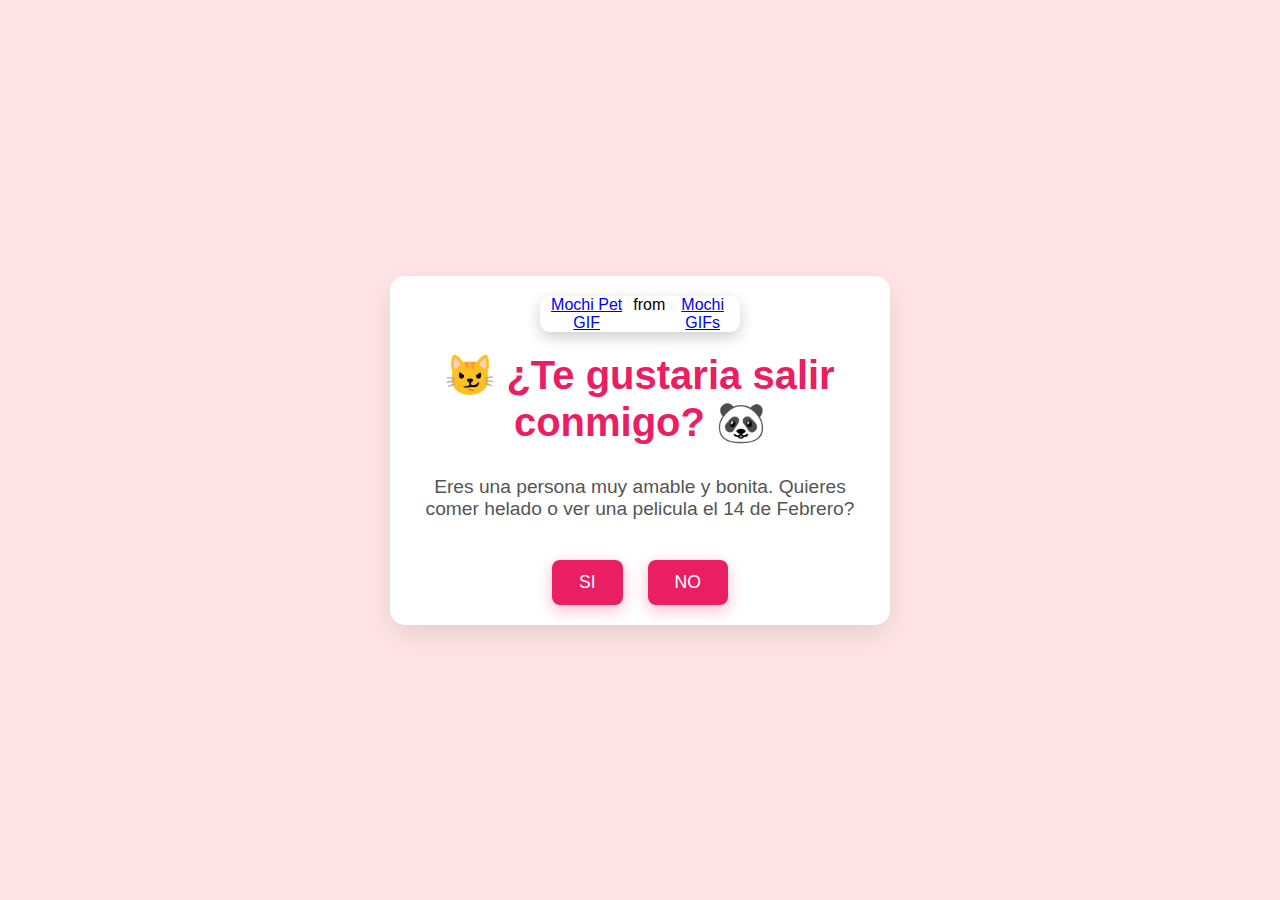
<file: index.html>
<!DOCTYPE html>
<html lang="en">
<head>
    <meta charset="UTF-8">
    <meta name="viewport" content="width=device-width, initial-scale=1.0">
    <link rel="stylesheet" href="style.css">
    <title>¿Te gustaria salir conmigo?</title>
</head>
<body>
    <div class="container">
        <div class="tenor-gif-embed" data-postid="2871482820979272488" data-share-method="host" data-aspect-ratio="1.28351" data-width="100%"><a href="https://tenor.com/view/mochi-pet-mochi-cat-cute-squiddy-gif-2871482820979272488">Mochi Pet GIF</a>from <a href="https://tenor.com/search/mochi-gifs">Mochi GIFs</a></div> <script type="text/javascript" async src="https://tenor.com/embed.js"></script>
        <h1>😼 ¿Te gustaria salir conmigo? 🐼</h1>
        <p>Eres una persona muy amable y bonita. Quieres comer helado o ver una pelicula el 14 de Febrero? </p>
        <div class="btn">
            <a href="si.html">SI</a>
            <a href="no1.html">NO</a>
        </div>
    </div>
</body>
</html>
</file>
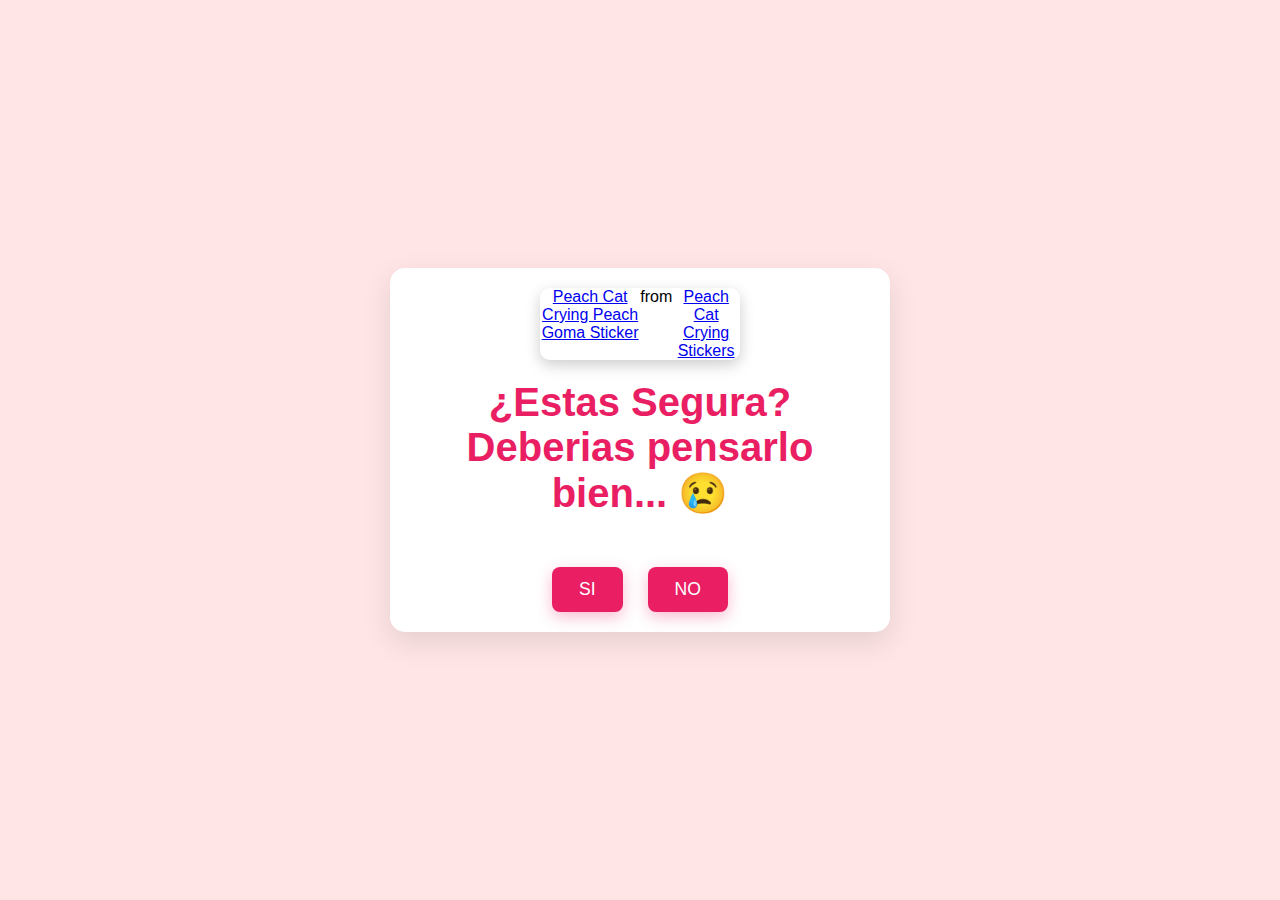
<file: no1.html>
<!DOCTYPE html>
<html lang="en">
<head>
    <meta charset="UTF-8">
    <meta name="viewport" content="width=device-width, initial-scale=1.0">
    <link rel="stylesheet" href="style.css">
    <title>Propuesta de San Valentin</title>
</head>
<body>
    <div class="container">
        <div class="tenor-gif-embed" data-postid="18148463711766725559" data-share-method="host" data-aspect-ratio="1.0641" data-width="100%"><a href="https://tenor.com/view/peach-cat-crying-peach-goma-peach-and-goma-mochi-mochi-peach-cat-gif-gif-18148463711766725559">Peach Cat Crying Peach Goma Sticker</a>from <a href="https://tenor.com/search/peach+cat+crying-stickers">Peach Cat Crying Stickers</a></div> <script type="text/javascript" async src="https://tenor.com/embed.js"></script>
        <h1>¿Estas Segura? Deberias pensarlo bien... 😢</h1>
        <div class="btn">
            <a href="si.html">SI</a>
            <a href="no2.html">NO</a>
        </div>
    </div>
</body>
</html>
</file>
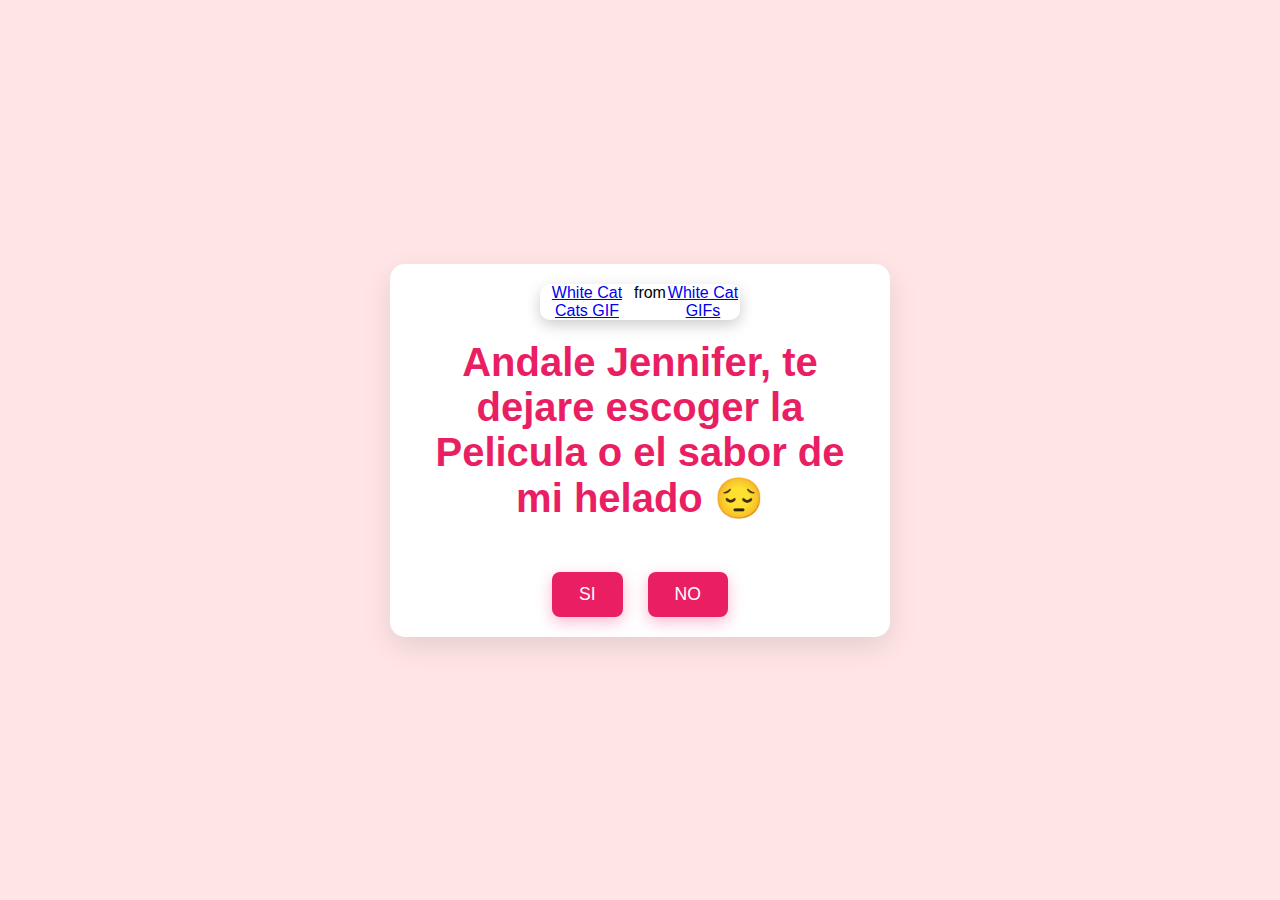
<file: no2.html>
<!DOCTYPE html>
<html lang="en">
<head>
    <meta charset="UTF-8">
    <meta name="viewport" content="width=device-width, initial-scale=1.0">
    <link rel="stylesheet" href="style.css">
    <title>Propuesta de San Valentin</title>
</head>
<body>
    <div class="container">
        <div class="tenor-gif-embed" data-postid="21443416" data-share-method="host" data-aspect-ratio="0.95625" data-width="100%"><a href="https://tenor.com/mUT1TsfmAax.gif">White Cat Cats GIF</a>from <a href="https://tenor.com/search/white+cat-gifs">White Cat GIFs</a></div> <script type="text/javascript" async src="https://tenor.com/embed.js"></script>
        <h1>Andale Jennifer, te dejare escoger la Pelicula o el sabor de mi helado 😔</h1>
        <div class="btn">
            <a href="si.html">SI</a>
            <a href="#" id="btn-random">NO</a>
        </div>
    </div>
    <script src="script.js"></script>
</body>
</html>
</file>
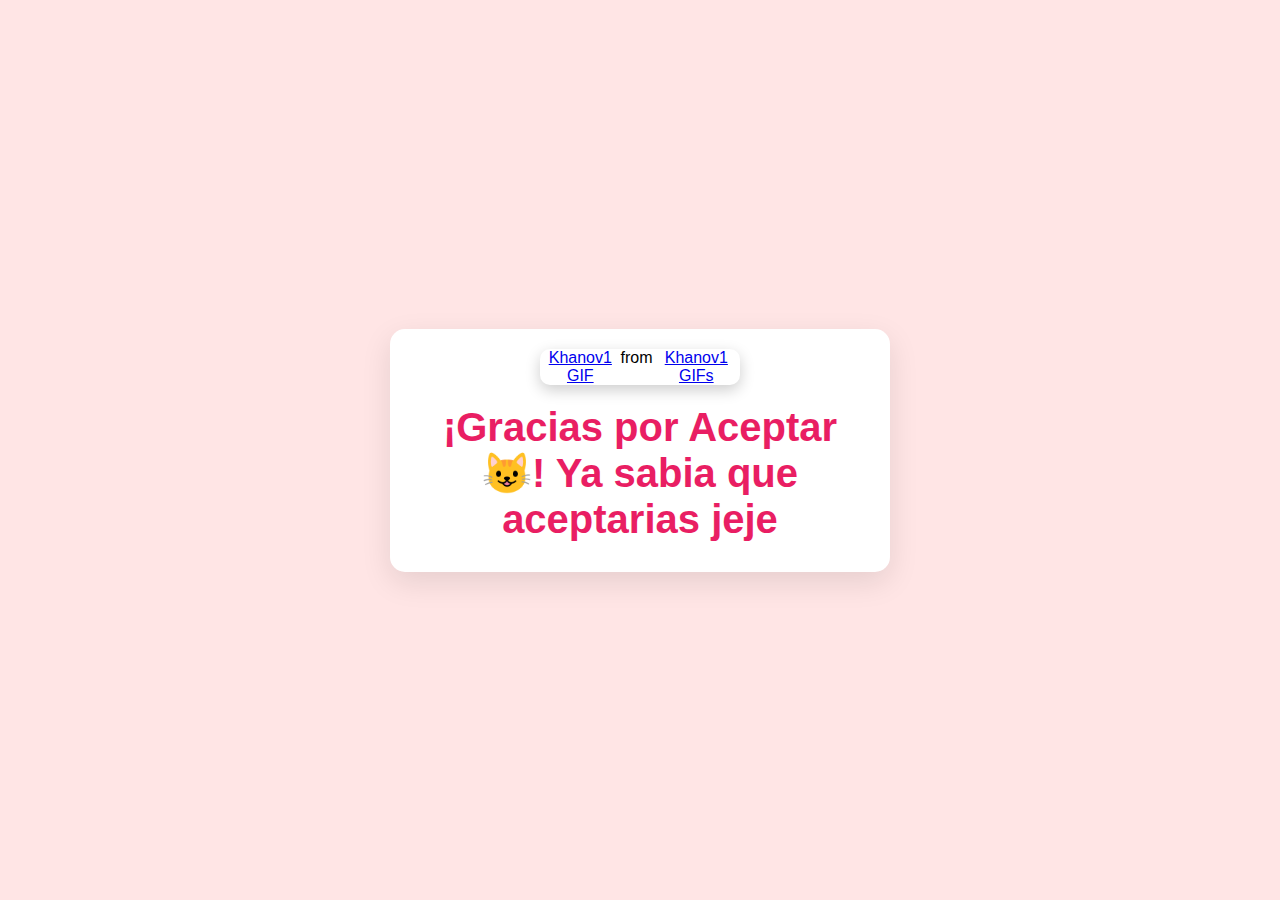
<file: si.html>
<!DOCTYPE html>
<html lang="en">
<head>
    <meta charset="UTF-8">
    <meta name="viewport" content="width=device-width, initial-scale=1.0">
    <link rel="stylesheet" href="style.css">
    <title>Propuesta de San Valentin</title>
</head>
<body>
    <div class="container">
        <div class="tenor-gif-embed" data-postid="11000679121036284802" data-share-method="host" data-aspect-ratio="1" data-width="100%"><a href="https://tenor.com/vS66sdxf3LV.gif">Khanov1 GIF</a>from <a href="https://tenor.com/search/khanov1-gifs">Khanov1 GIFs</a></div> <script type="text/javascript" async src="https://tenor.com/embed.js"></script>
        <h1>¡Gracias por Aceptar 😺! Ya sabia que aceptarias jeje</h1>
    </div>
</body>
</html>
</file>
<file: style.css>
* {
    margin: 0;
    padding: 0;
    box-sizing: border-box;
    font-family: 'Arial', sans-serif;
}

body {
    position: relative;
    width: 100%;
    min-height: 100vh;
    display: flex;
    justify-content: center;
    align-items: center;
    background-color: #ffe5e5;
}

.container {
    display: flex;
    flex-direction: column;
    text-align: center;
    align-items: center;
    gap: 20px;
    max-width: 500px;
    margin: 20px;
    padding: 20px;
    background-color: #fff;
    border-radius: 15px;
    box-shadow: 0 10px 30px rgba(0, 0, 0, 0.1);
}

.container h1 {
    font-size: 2.5em;
    color: #e91e63;
    margin-bottom: 10px;
}

.container p {
    font-size: 1.2em;
    color: #555;
}

.container .tenor-gif-embed {
    display: flex;
    max-width: 200px;
    border-radius: 10px;
    overflow: hidden;
    box-shadow: 0 5px 15px rgba(0, 0, 0, 0.2);
}

.container .btn {
    display: flex;
    gap: 25px;
    margin-top: 20px;
}

.btn a {
    text-decoration: none;
    color: #fff;
    background: #e91e63;
    padding: 10px 25px;
    border-radius: 8px;
    box-shadow: 0 5px 15px rgba(233, 30, 99, 0.3);
    transition: all 0.3s ease;
    font-size: 1.1em;
    border: 2px solid transparent;
}

.btn a:hover {
    background: #fff;
    color: #e91e63;
    border: 2px solid #e91e63;
    transform: translateY(-3px);
    box-shadow: 0 8px 20px rgba(233, 30, 99, 0.4);
}

.btn a:active {
    transform: translateY(0);
    box-shadow: 0 5px 15px rgba(233, 30, 99, 0.3);
}
</file>
